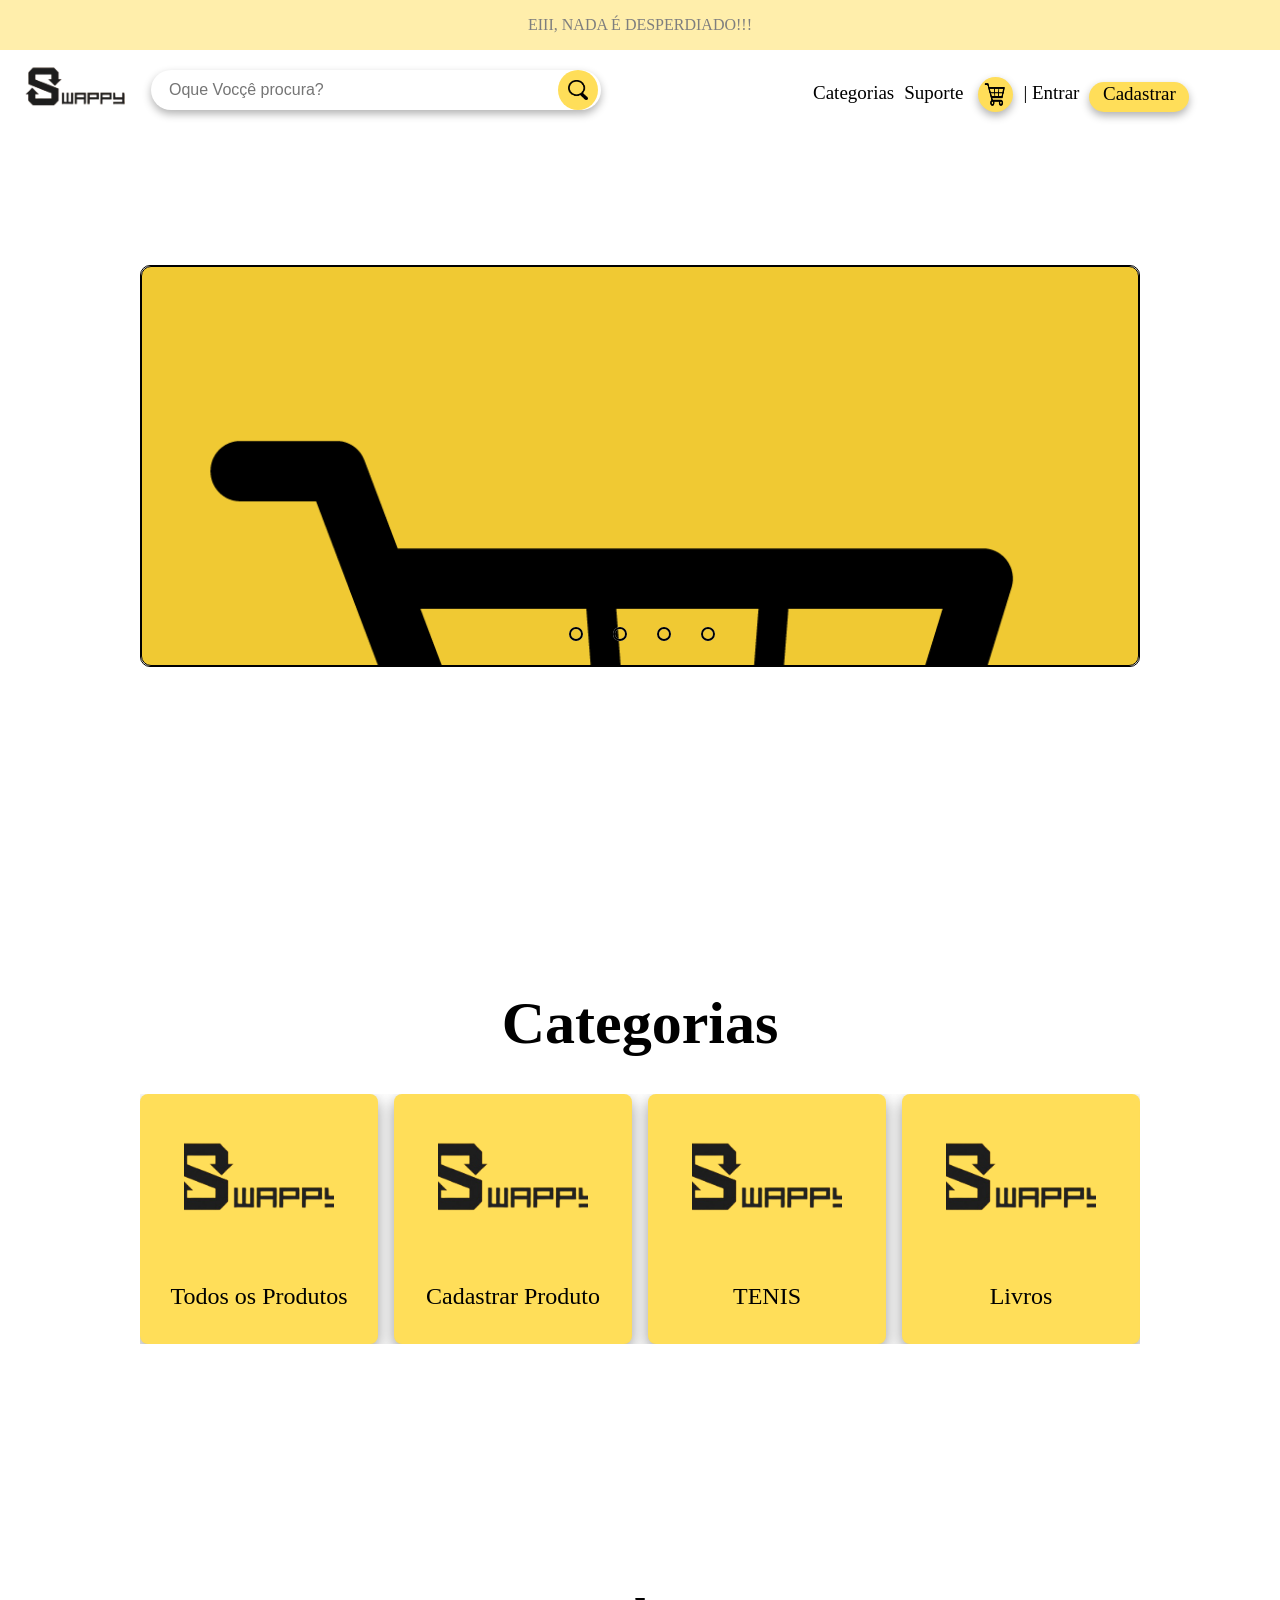
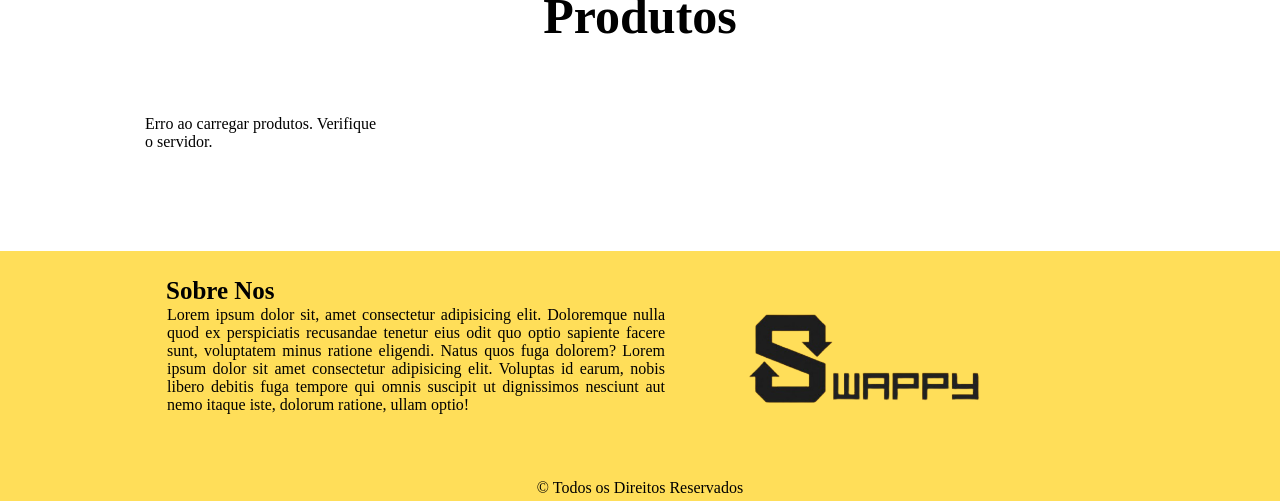
<file: site/paginas/index.html>
<!DOCTYPE html>
<html lang="en">
<head>
    <meta charset="UTF-8">
    <meta name="viewport" content="width=device-width, initial-scale=1.0">
    <link rel="icon" type="image/png" href="../img/logo.png">
    <link rel="stylesheet" href="../css/estilo.css">
    <link rel="stylesheet" href="../css/carrinho.css">
    <link rel="stylesheet" href="../css/carrosel.css">
    <link rel="stylesheet" href="../css/produtos.css">
    <!--Link para acessasr os incones-->
    <link rel="stylesheet" href="https://cdnjs.cloudflare.com/ajax/libs/font-awesome/6.3.0/css/all.min.css">
    <title>Swapper</title>
</head>
<body>
    <section id="faixa">
        <div id="faixas">
              <p>EIII, NADA É DESPERDIADO!!!</p>
        </div>
    </section>
    <header>
        <div id="logo">
            <img src="../img/LogoEscrito.png" alt="logo_pricipal">
        </div>
         <div class="barra">
            <input type="text" id="searchInput" placeholder="Oque Vocçê procura?">
            <button onclick="search()"><img src="../img/lupa.png" alt="lupa de pesquisa"></button>
        </div>
        <div id="menu">
            <nav>
                <a href="#">Categorias</a>
                <a href="#" onclick="enviarMensagem()">Suporte</a>
                <div id="MenuCarrinho">
                        <img src="../img/carrinho.png" alt="carrinho">
                </div>
                <div id="cartBox" class="hidden">
                    <div id="cartItems"></div>
                        <div class="cartFooter">
                            <div>Total: R$ <span id="cartTotal">0.00</span></div>
                                <div class="checkout">
                                    <button id="clearBtn">Limpar</button>
                                    <button id="checkoutBtn">Finalizar</button>
                                </div>
                        </div>
                </div>
                <a href="./login.html" id="loginLink">| Entrar</a>
                <a href="./cadastrar.html" id="cadastroLink" class="diferente">Cadastrar</a>

            </nav>
        </div>
    </header>
    <main>
        <section id="carrosel">
            <div id="slider">
                <div id="slides">
                    <input type="radio" name="radio-btn" id="radio1">
                    <input type="radio" name="radio-btn" id="radio2">
                    <input type="radio" name="radio-btn" id="radio3">
                    <input type="radio" name="radio-btn" id="radio4">

                    <div class="slide first">
                        <img src="../img/carrinho.png" alt="imagem1">
                    </div>
                    <div class="slide ">
                        <img src="../img/logo.png" alt="imagem2">
                    </div>
                    <div class="slide">
                        <img src="../img/lupa.png" alt="imagem3">
                    </div>
                    <div class="slide">
                        <img src="../img/LogoEscrito.png" alt="imagem4">
                    </div>

                    <div class="navigation-auto">
                        <div class="auto-btn1"></div>
                        <div class="auto-btn2"></div>
                        <div class="auto-btn3"></div>
                        <div class="auto-btn4"></div>
                    </div>
                </div>
                <div class="manual-navigation">
                    <label for="radio1" class="manual-btn"></label>
                    <label for="radio2" class="manual-btn"></label>
                    <label for="radio3" class="manual-btn"></label>
                    <label for="radio4" class="manual-btn"></label>
                </div>
            </div>
        </section>
        <section id="categoria">
            <div class="categorias">
                <i id="left" class="fa-solid fa-angle-left"></i>
                <h1>Categorias</h1>
                <br>
                <br>
                <ul class="carousel">
                    <li class="card" data-categoria="Todos">
                        <div class="imagem">
                            <a href=""><img src="../img/LogoEscrito.png" alt="primeira imagem" draggable="false"></a>
                        </div>
                        <h2>Todos os Produtos</h2>
                    </li>
                    <li class="card">
                        <div class="imagem">
                            <a href="../paginas/cadProd.html"><img src="../img/LogoEscrito.png" alt="primeira imagem" draggable="false"></a>
                        </div>
                        <h2>Cadastrar Produto</h2>
                    </li>
                   <li class="card" data-categoria="tenis">
                        <div class="imagem">
                            <a href=""><img src="../img/LogoEscrito.png" alt="primeira imagem" draggable="false"></a>
                        </div>
                        <h2>TENIS</h2>
                    </li>

                    <li class="card" data-categoria="livros">
                        <div class="imagem">
                            <a href=""><img src="../img/LogoEscrito.png" alt="primeira imagem" draggable="false"></a>
                        </div>
                        <h2>Livros</h2>
                    </li>

                    <li class="card" data-categoria="roupas">
                        <div class="imagem">
                            <a href=""><img src="../img/LogoEscrito.png" alt="primeira imagem" draggable="false"></a>
                        </div>
                        <h2>Roupas</h2>
                    </li>

                    <li class="card" data-categoria="eletronicos">
                        <div class="imagem">
                            <a href=""><img src="../img/LogoEscrito.png" alt="primeira imagem" draggable="false"></a>
                        </div>
                        <h2>Eletronicos</h2>
                    </li>

                </ul>
                <i id="right" class="fa-solid fa-angle-right"></i>
            </div>
        </section>
       <section id="produtos">
            <div class="produtos">
                <h1>Produtos</h1>

                <div id="products" class="product"></div>

                <div id="noResults" style="display:none; text-align:center; margin-top:20px;">
                    Nenhum produto encontrado.
                </div>
            </div>
        </section>
    </main>
    <footer>
        <div class="site">
            <h2>Sobre Nos</h2>
            <p class="Sobre">
                Lorem ipsum dolor sit, amet consectetur adipisicing elit. Doloremque nulla quod ex perspiciatis recusandae tenetur eius odit quo optio sapiente facere sunt, voluptatem minus ratione eligendi. Natus quos fuga dolorem?
                Lorem ipsum dolor sit amet consectetur adipisicing elit. Voluptas id earum, nobis libero debitis fuga tempore qui omnis suscipit ut dignissimos nesciunt aut nemo itaque iste, dolorum ratione, ullam optio!
            </p>
            <img src="../img/LogoEscrito.png" alt="logo">
            <p class="Direitos">&copy; Todos os Direitos Reservados</p>
    
        </div>      
    </footer>
    <script src="../js/script.js" defer></script>
    <script src="../js/carinho.js" defer></script>
    <script src="../js/produto.js" defer></script>
    <script src="../js/categoria.js" defer></script>
    <script src="../js/index.js"></script>
    <div id="customAlertContainer"></div>
</body>
</html>
</file>
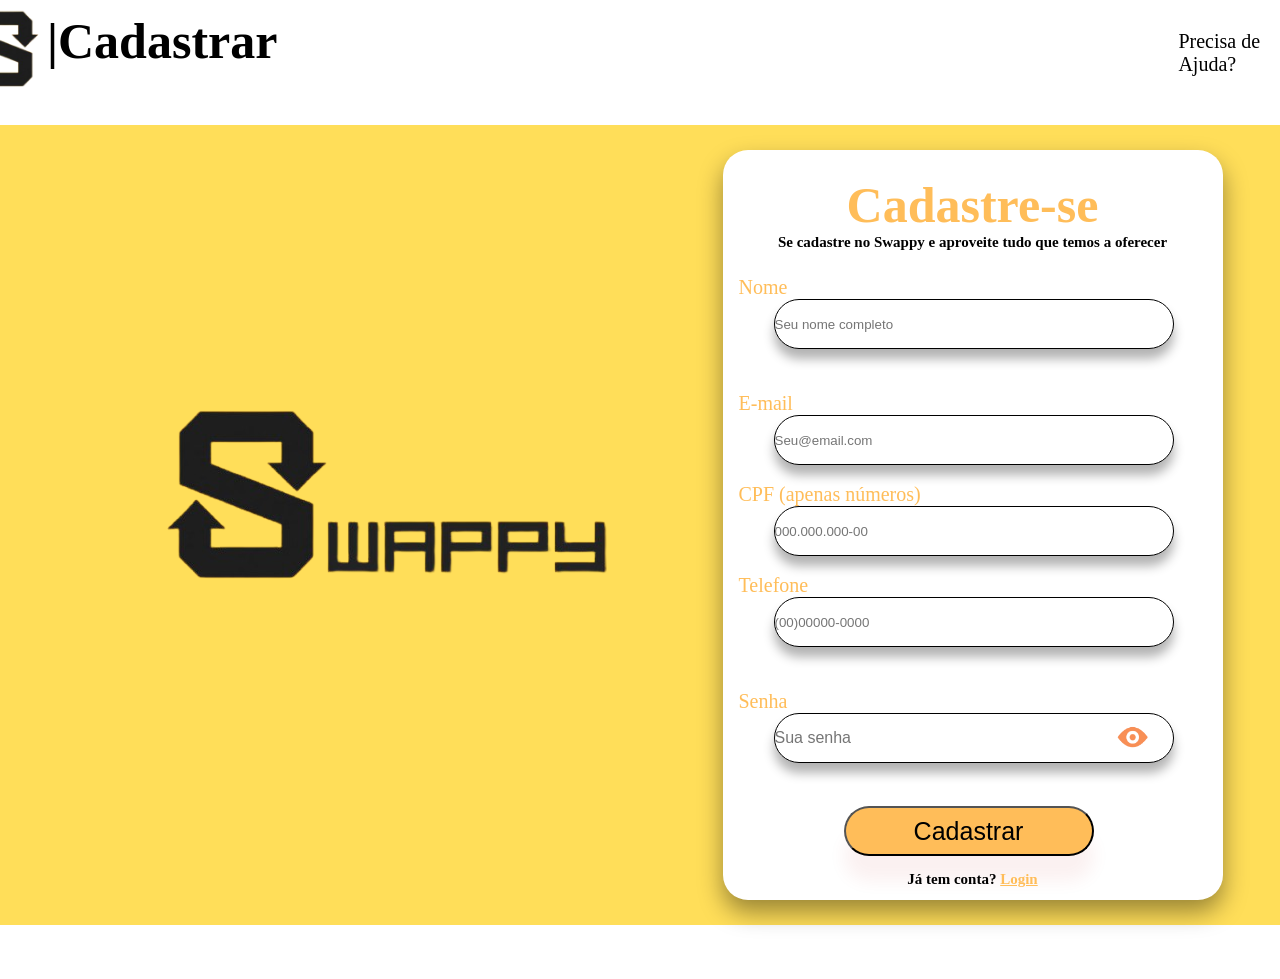
<file: site/paginas/cadastrar.html>
<!DOCTYPE html>
<html lang="en">
<head>
    <meta charset="UTF-8">
    <meta name="viewport" content="width=device-width, initial-scale=1.0">
    <link rel="icon" type="image/png" href="../img/logo.png">
    <link rel="stylesheet" href="../css/cadastrar.css">
    <title>Swapper</title>
</head>
<body style="background: #fff;">
    <main>
        <section id="hearder">
            <a href="./index.html">
                 <img src="../img/logo.png" alt="imagem escrita"> <h1>|Cadastrar</h1>            </a>
           
            <a href="#"  class="ajuda" onclick="enviarMensagem()">Precisa de Ajuda?</a>
        </section>
        <section id="cadastrar">
                <img src="../img/LogoEscrito.png" alt="">
                <form action="">
                        <h1>Cadastre-se </h1>
                        <h2>Se cadastre no Swappy e aproveite tudo que temos a oferecer</h2>
                        <div class="forms">
                            <label for="nome">Nome</label>
                            <br>
                            <input type="text" class="nome" placeholder="Seu nome completo" required autocomplete="name">
                        </div>
                        <br>
                        <div class="forms">
                            <label for="email">E-mail</label>
                            <br>
                            <input type="email" class="email" placeholder="Seu@email.com" required autocomplete="username">
                        </div>
                        <br>
                        <div>
                            <label for="cpf">CPF (apenas números)</label>
                            <br>
                            <input class="cpf" name="cpf" inputmode="numeric" autocomplete="off" maxlength="14" placeholder="000.000.000-00" aria-describedby="help" />
                        </div>
                        <br>
                        <div>
                            <label for="telefone">Telefone</label>
                            <br>
                             <input type="text" class="telefone" placeholder="(00)00000-0000" required autocomplete="tel">
                        </div>
                        <br>
                        <div class="forms senha-container">
                            <label for="senha">Senha</label>
                            <div class="input-wrapper">
                                <input type="password" class="senha" placeholder="Sua senha" required autocomplete="current-password">
                                <span id="toggleSenha" class="icone-senha"><img src="../img/ver.png"></span>
                            </div>
                        </div>                
                        <br>
                        <button id="for" type="submit" > Cadastrar</button>
                        <h3>Já tem conta?  <a href="./login.html" style="color: #ffbd59;">Login</a></h3>
                </form>
                 <div class="cad-completo" id="cadastroCompleto"></div>

            
        </section>
    </main>
    <br><br><br>
    <script src="../js/conecao.js" defer></script>
    <div id="customAlertContainer"></div>
</body>
</html>
</file>
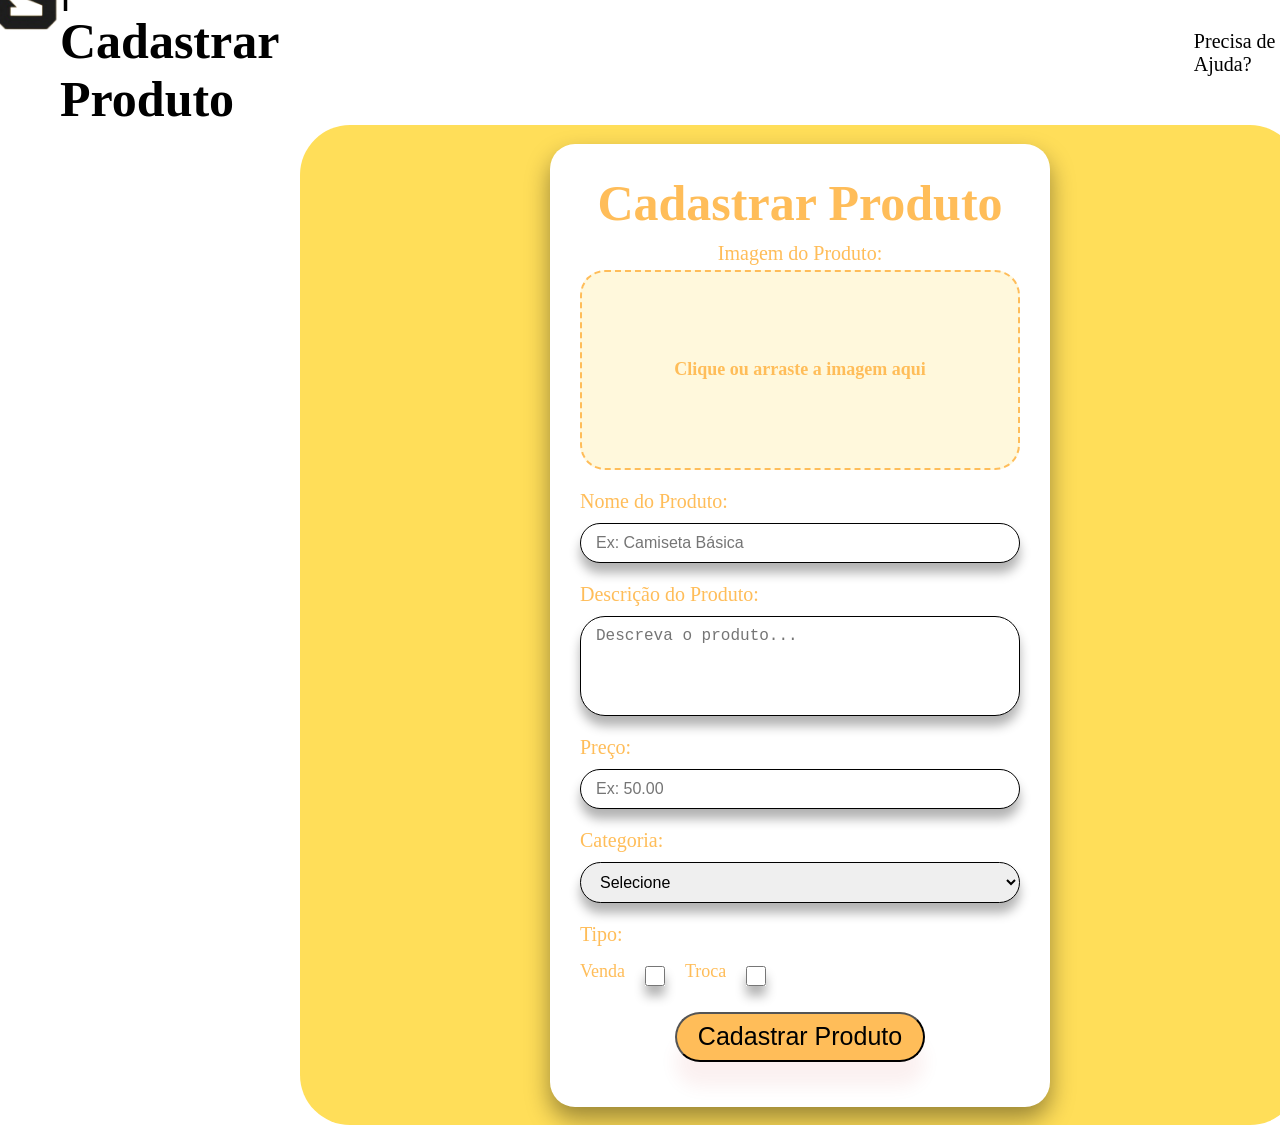
<file: site/paginas/cadProd.html>
<!DOCTYPE html>
<html lang="pt-br">
<head>
    <meta charset="UTF-8">
    <meta name="viewport" content="width=device-width, initial-scale=1.0">
    <link rel="icon" type="image/png" href="../img/logo.png">
    <link rel="stylesheet" href="../css/cadProduto.css">
    <title>Swapper | Cadastro de Produto</title>
</head>
<body style="background: #fff;">
    <main>
        <section id="hearder">
            <a href="./index.html">
                <img src="../img/logo.png" alt="Logo"> 
                <h1>| Cadastrar Produto</h1>
            </a>
            <a href="#" class="ajuda" onclick="enviarMensagem()">Precisa de Ajuda?</a>
        </section>

        <section id="cadastrar">
          <form id="produtoForm" enctype="multipart/form-data">
                    <h1>Cadastrar Produto</h1>

                    <!-- Upload de imagem -->
                    <div class="forms image-upload-wrapper">
                        <label>Imagem do Produto:</label>
                        <div class="image-upload" id="imageUpload">
                            <p>Clique ou arraste a imagem aqui</p>
                            <input type="file" id="imagem" name="imagem" accept="image/*" required>
                            <img id="preview" alt="Pré-visualização">
                        </div>
                    </div>

                    <!-- Nome do Produto -->
                    <div class="forms">
                        <label for="nome">Nome do Produto:</label>
                        <input type="text" class="nome" name="nome" placeholder="Ex: Camiseta Básica" required>
                    </div>

                    <!-- Descrição do Produto -->
                    <div class="forms">
                        <label for="descricao">Descrição do Produto:</label>
                        <textarea class="descricao" name="descricao" placeholder="Descreva o produto..." rows="4" required></textarea>
                    </div>

                    <!-- Preço -->
                    <div class="forms">
                        <label for="preco">Preço:</label>
                        <input type="number" class="preco" name="preco" placeholder="Ex: 50.00" step="0.01" required>
                    </div>

                    <!-- Categoria -->
                    <div class="forms">
                        <label for="categoria">Categoria:</label>
                        <select class="categoria" name="categoria" required>
                            <option value="">Selecione</option>
                            <option value="roupas">Roupas</option>
                            <option value="eletronicos">Eletrônicos</option>
                            <option value="livros">Livros</option>
                            <option value="tenis">Tênis</option>
                        </select>
                    </div>

                    <!-- Tipo (checkbox) -->
                    <div class="forms">
                        <label>Tipo:</label>
                        <div class="checkbox-group">
                            <label for="venda">Venda</label>
                            <input type="checkbox" name="tipo" value="venda" class="venda">

                            <label for="troca">Troca</label>
                            <input type="checkbox" name="tipo" value="troca" class="troca">
                        </div>
                    </div>

                    <button type="submit" id="for">Cadastrar Produto</button>
            </form>

            <div class="cad-completo" id="cadastroCompleto"></div>
        </section>
    </main>

    <div id="customAlertContainer"></div>
    <script src="../js/cadProd.js" defer></script>
    <script src="../js/script.js" defer></script>
</body>
</html>
</file>
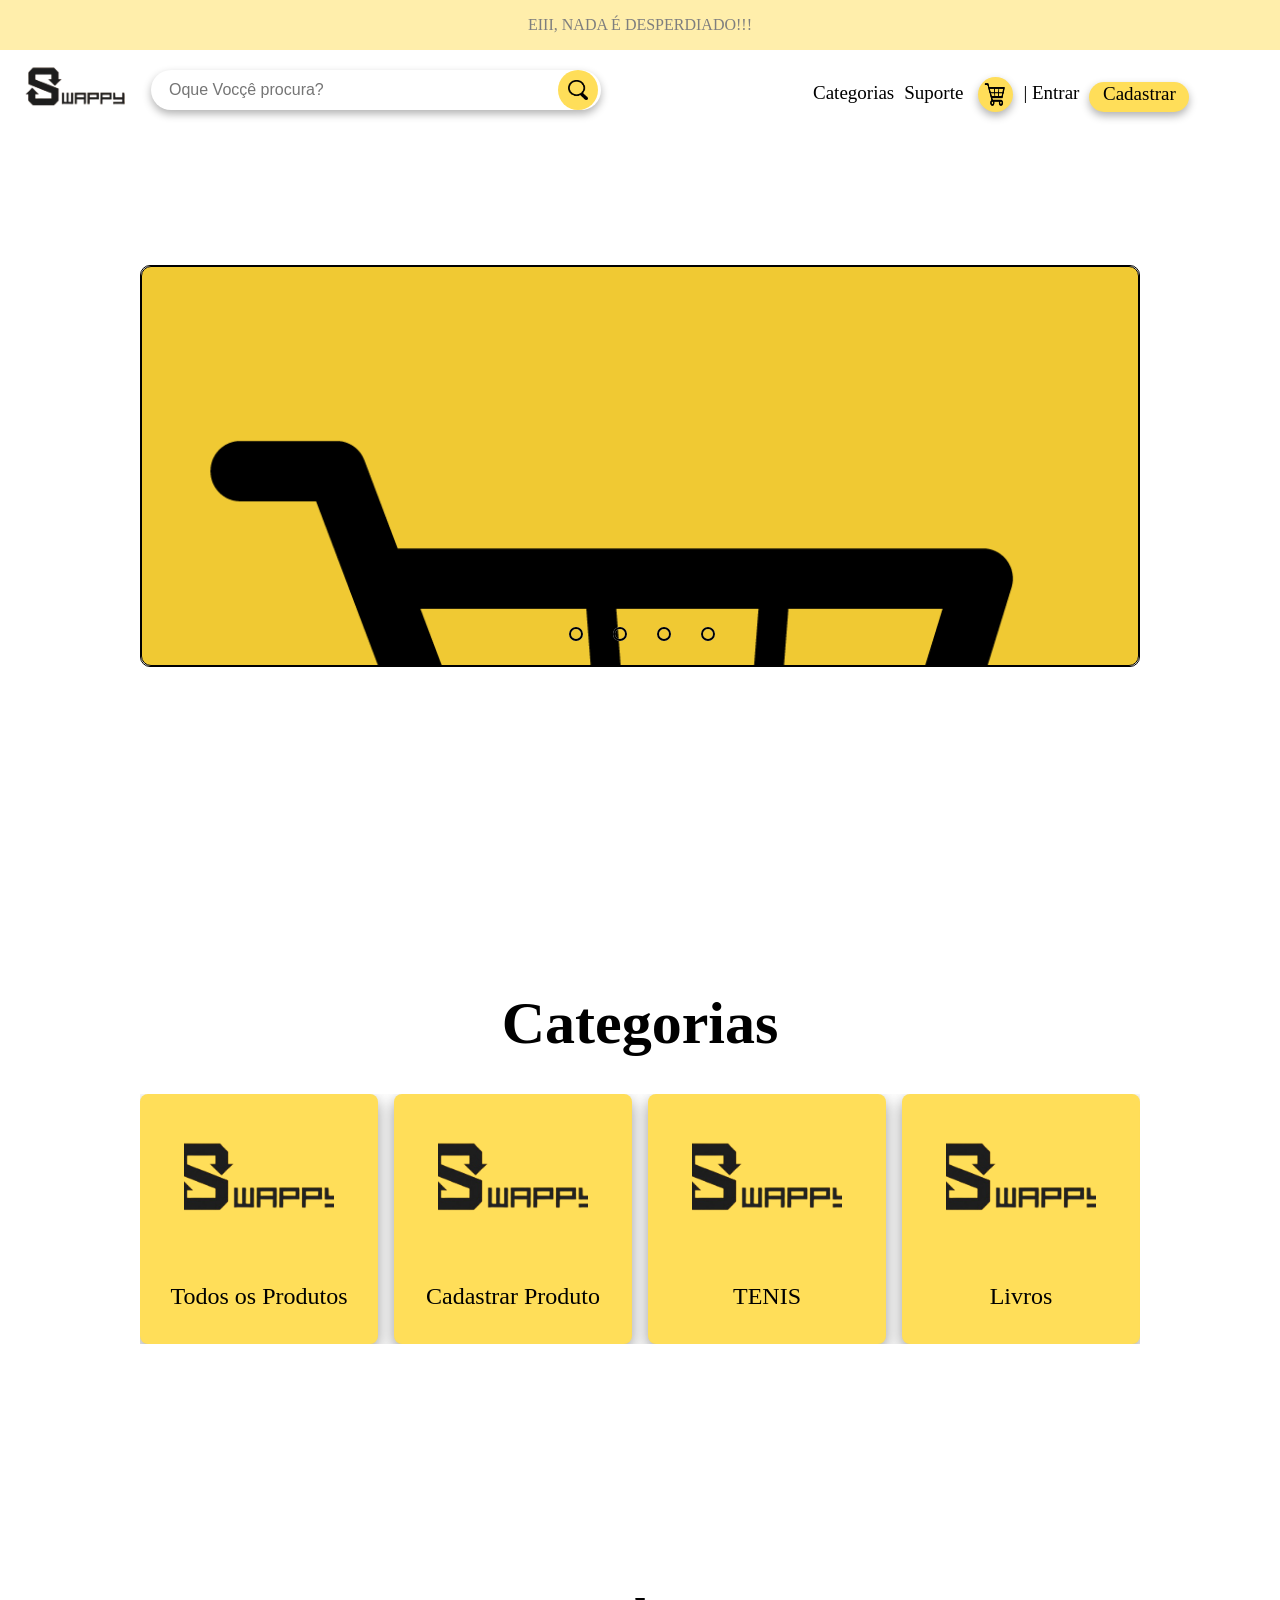
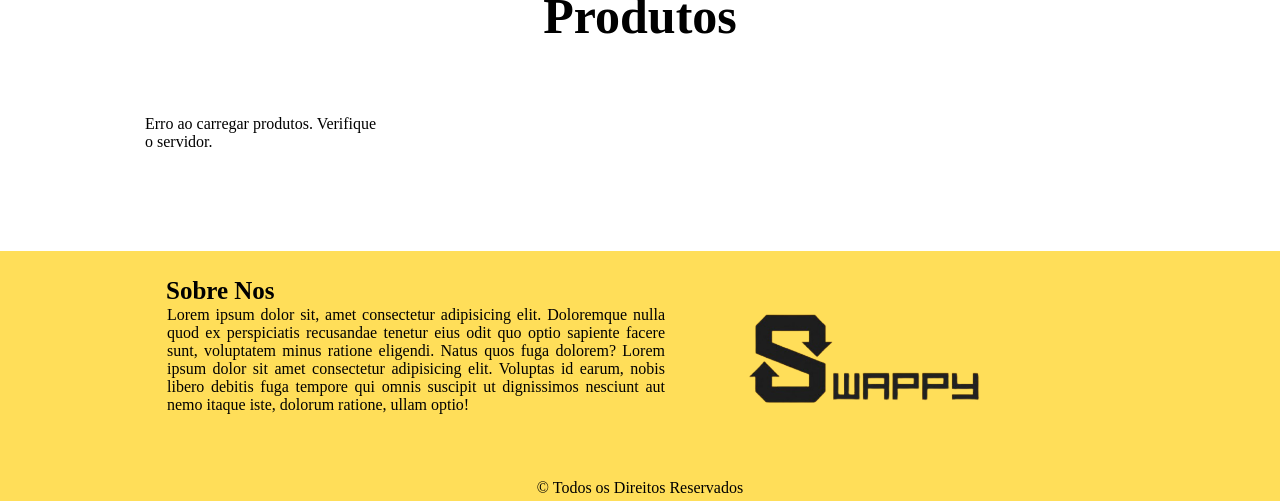
<file: site/paginas/chat.html>
<!DOCTYPE html>
<html lang="pt-BR">
<head>
    <meta charset="UTF-8">
    <meta name="viewport" content="width=device-width, initial-scale=1.0">
    <link rel="stylesheet" href="../css/chat.css">
    <link rel="icon" type="image/png" href="../img/logo.png">
    <title>Swappy | troca</title>
    
</head>
<body>
 <section id="hearder">
            <a href="./detalhe.html">
                 <img src="../img/logo.png" alt="imagem escrita"> <h1>|Voltar</h1>            </a>
           
            <a href="#"  class="ajuda" onclick="enviarMensagem()">Precisa de Ajuda?</a>
 </section>

 <section class="chat">
    <div class="chat-container">

        <!-- Cabeçalho -->
        <div class="chat-header">
            <img id="prop-foto" class="prop-foto" src="" alt="">
            <div>
                <h2 id="prop-nome">Proprietário</h2>
                <p id="produto-nome">Carregando produto...</p>
            </div>
        </div>

        <!-- Área onde as mensagens aparecem -->
        <div class="chat-body" id="chat-body"></div>

        <!-- Área de digitação -->
        <div class="chat-footer">
            <input type="text" id="msgInput" placeholder="Digite uma mensagem...">
            <button id="btnEnviar">Enviar</button>
        </div>

    </div>
 </section>
<script src="../js/chat.js"></script>
<script src="../js/script.js"></script>
</body>
</html>
</file>
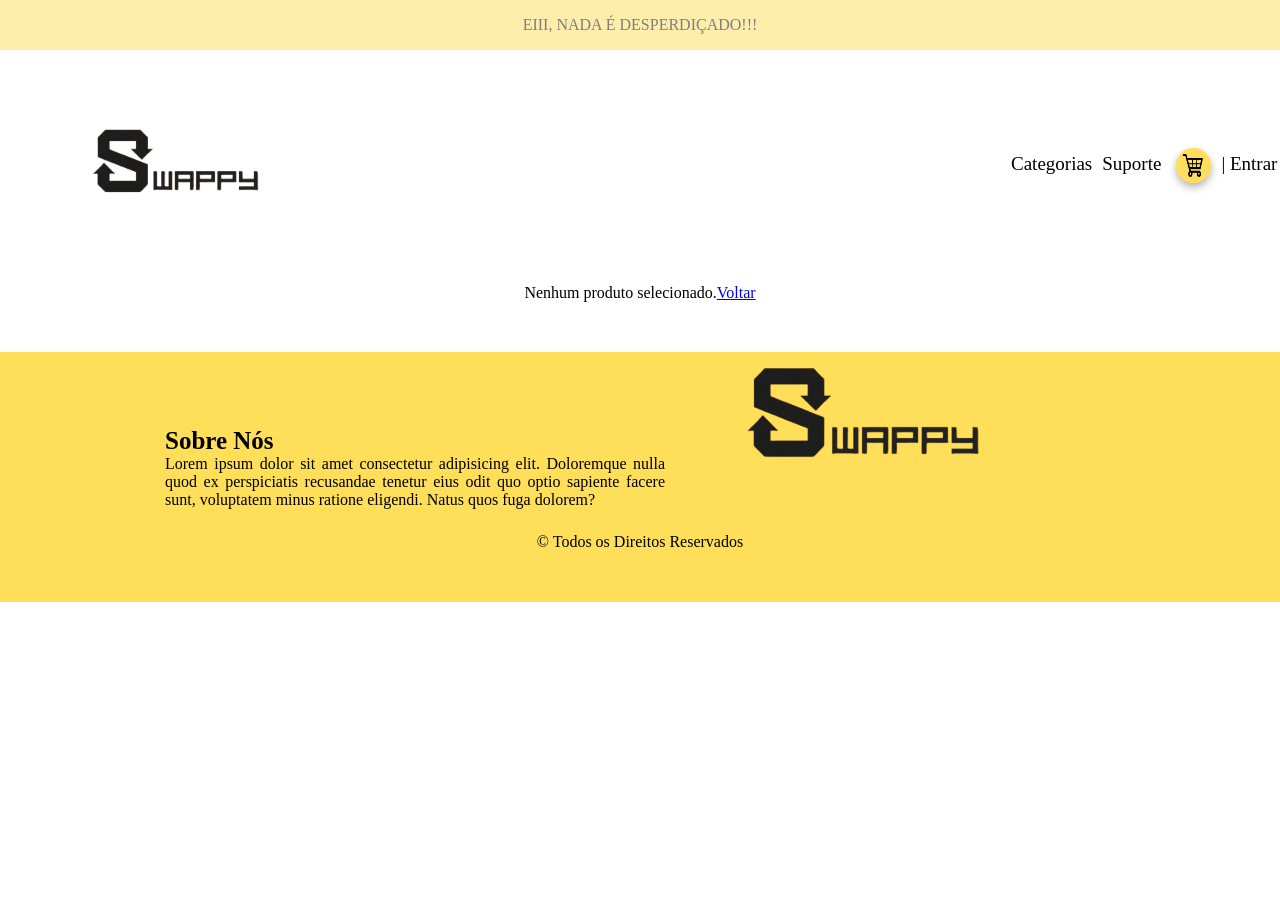
<file: site/paginas/detalhe.html>
<!DOCTYPE html>
<html lang="pt-br">
<head>
  <meta charset="UTF-8">
  <meta name="viewport" content="width=device-width, initial-scale=1.0">
  <title>Detalhes do Produto</title>
  <link rel="stylesheet" href="../css/detalhes.css">
  <link rel="stylesheet" href="../css/carrinho.css">
  <!--Link para acessar os ícones-->
  <link rel="stylesheet" href="https://cdnjs.cloudflare.com/ajax/libs/font-awesome/6.3.0/css/all.min.css">
</head>
<body>

  <section id="faixa">
    <div id="faixas">
      <p>EIII, NADA É DESPERDIÇADO!!!</p>
    </div>
  </section>
  <header>
    <div id="logo">
      <img src="../img/LogoEscrito.png" alt="logo_principal">
    </div>

    <div id="menu">
      <nav>
        <a href="./index.html">Categorias</a>
        <a href="#" onclick="enviarMensagem()">Suporte</a>
        <div id="MenuCarrinho">
                        <img src="../img/carrinho.png" alt="carrinho">
        </div>
        <div id="cartBox" class="hidden">
            <div id="cartItems"></div>
                <div class="cartFooter">
                    <div>Total: R$ <span id="cartTotal">0.00</span></div>
                        <div class="checkout">
                            <button id="clearBtn">Limpar</button>
                            <button id="checkoutBtn">Finalizar</button>
                        </div>
                    </div>
                </div>

        <a href="./login.html">| Entrar</a>
        <a class="diferente" href="./cadastrar.html">Cadastrar</a>
      </nav>
    </div>
  </header>

  <main>
    <div id="productDetails"></div>
  </main>
  <footer>
    <div class="site">
      <h2>Sobre Nós</h2>
      <p class="Sobre">
        Lorem ipsum dolor sit amet consectetur adipisicing elit. Doloremque nulla quod ex perspiciatis recusandae tenetur eius odit quo optio sapiente facere sunt, voluptatem minus ratione eligendi. Natus quos fuga dolorem?
      </p>
      <img src="../img/LogoEscrito.png" alt="logo">
      <p class="Direitos">&copy; Todos os Direitos Reservados</p>
    </div>
  </footer>
  <script src="../js/carinho.js" ></script>
  <script src="../js/detalhe.js" defer></script>
   <div id="customAlertContainer"></div>
</body>
</html>
</file>
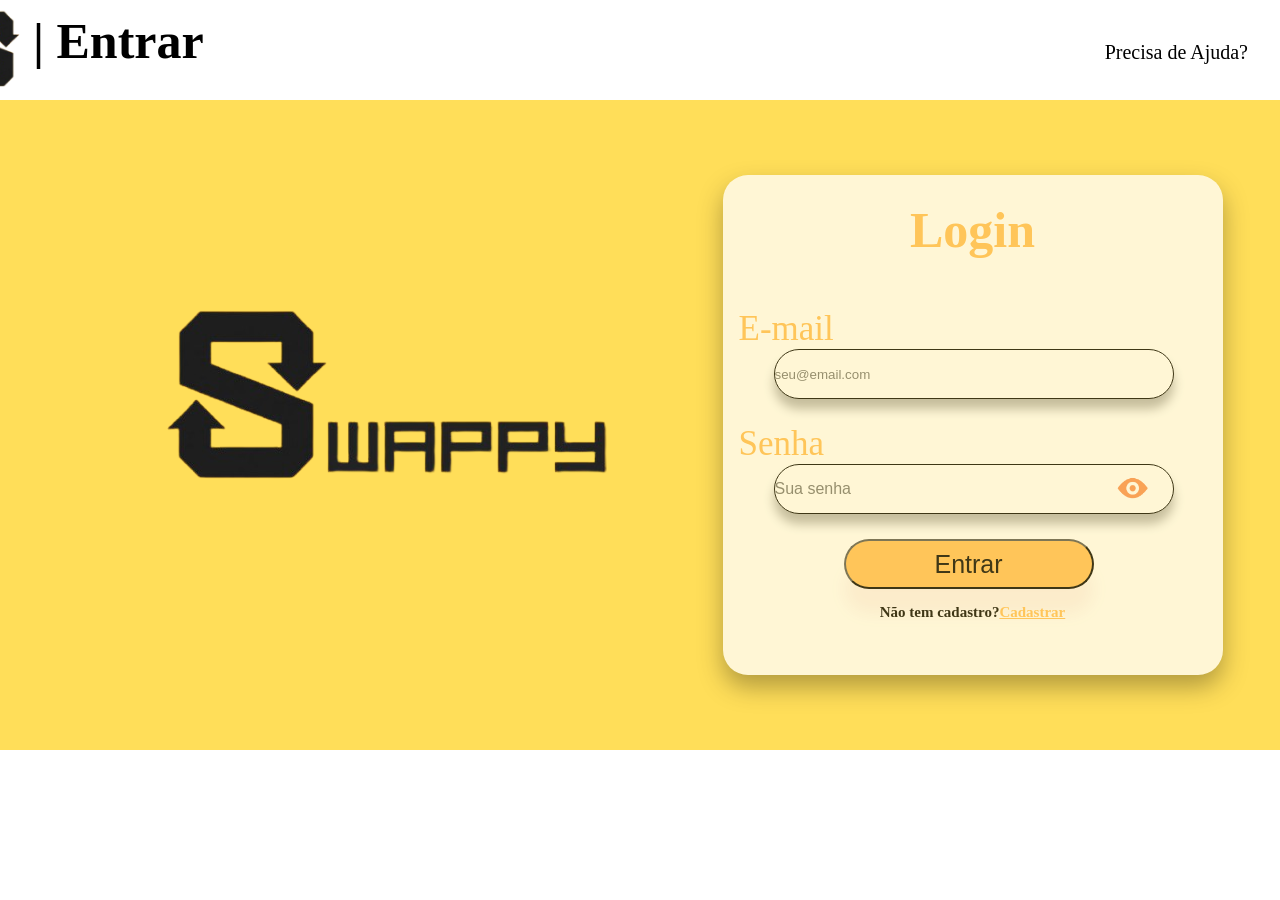
<file: site/paginas/login.html>
<!DOCTYPE html>
<html lang="pt-BR">
<head>
  <meta charset="UTF-8">
  <meta name="viewport" content="width=device-width, initial-scale=1.0">
  <link rel="icon" type="image/png" href="../img/logo.png">
  <link rel="stylesheet" href="../css/login.css">
  <title>Swapper | Login</title>
</head>
<body style="background: #fff;">
  <main>
    <!-- Cabeçalho -->
    <section id="hearder">
      <a href="./index.html" class="logo-link">
        <img src="../img/logo.png" alt="Logo Swapper">
        <h1>| Entrar</h1>
      </a>
      <a href="#" class="ajuda" onclick="enviarMensagem()">Precisa de Ajuda?</a>
    </section>

    <!-- Formulário de Login -->
    <section id="login">
      <img src="../img/LogoEscrito.png" alt="Logo Swapper escrita">

      <form id="form-login">
        <h1>Login</h1>

        <div class="forms">
          <label for="email">E-mail</label>
          <input type="email" class="email" placeholder="seu@email.com" required autocomplete="username">
        </div>

        <div class="forms senha-container">
            <label for="senha">Senha</label>
            <div class="input-wrapper">
              <input type="password" class="senha" placeholder="Sua senha" required autocomplete="current-password">
                <span id="toggleSenha" class="icone-senha"><img src="../img/ver.png"></span>
            </div>
        </div>  

        <button id="for" type="submit" >Entrar</button>
        <h3>Não tem cadastro?<a href="./cadastrar.html" style="color: #ffbd59;">Cadastrar</a></h3>
      </form>
    </section>
  </main>

  <br><br><br>
  <script src="../js/login.js"></script>
  <div id="customAlertContainer"></div>

</body>
</html>
</file>
<file: site/css/estilo.css>
*{
    margin: 0;
    padding: 0;
    box-sizing: border-box;
}

body{
    background: #fff;
    overflow-x: hidden;
}

/* Faixa no início */
#faixa{
    border: 1px solid transparent;
    width: 100%;
    background-color: #ffde59;
    opacity: 0.5;
    height: 50px;

}

#faixas{
    width: 1000px;
    height: 50px;
    margin: auto;
}

#faixas p{
    color:black;
    text-align: center;
    margin-top: 15px;
}

/* Header / menu */
header {
    width: 100%;
    max-width: 1500px;
    margin: auto;
    height: auto;
    border: 1px solid transparent;
}

/* Logo do site */
#logo img{
    width: 150px;
}

/* Barra de pesquisa */
.barra {
    width: 450px;
    height: 40px;
    display: flex;
    align-items: center;
    background-color: #fff;
    border-radius: 50px;
    padding: 3px;
    box-shadow: 0px 4px 8px rgba(0, 0, 0, 0.3);
    margin-left: 150px;
    margin-top: -70px;
}

#searchInput {
    flex: 1; 
    height: 35px;
    border: none;
    outline: none;
    border-radius: 50px;
    padding-left: 15px;
    font-size: 16px;
}

.barra button {
    width: 40px;
    height: 40px;
    background-color: #ffde59;
    border: none;
    border-radius: 50%;
    display: flex;
    align-items: center;
    justify-content: center;
    cursor: pointer;
    transition: transform 0.2s ease;
}

.barra button:hover {
    transform: scale(1.05);
}

.barra img {
    width: 20px;
    height: 20px;
}

/* Menu */
#menu{
    display: flex;
    width: 500px;
    height: auto;
    border: 1px solid transparent;
    margin-left: 800px;
    margin-top: -35px;
}

#menu nav{
    display: flex;
    width: 500px;
    border: 1px solid transparent;
}

#menu nav a{
    font-size: 19px;
    margin-left: 10px;
    text-decoration: none;
    color: black;
    margin-top:5px ;
}

#menu nav a:hover {
    color: #ffde59;
}

/* Botão diferente */
.diferente{
    width: 100px;
    height: auto;
    display: flex;
    border: 1px solid transparent;
    border-radius: 50px;
    background-color: #ffde59;
    justify-content: center;
    box-shadow: 0px 4px 8px rgba(0, 0, 0, 0.3);
}

.diferente:hover{
   background-color: black;
   color: #ffde59;
}

/* Footer */
footer{
    background: #ffde59;
    height: 250px;
    display: flex;
    width: 100%;
    justify-content: center;
    align-items: center;
}

.site{
    width: 1000px;
    height: 250px;
    border: 1px solid transparent;
}

.site img{
    margin-left: 550px;
    margin-top: -180px;
    width: 350px;
    height: 200px;
    border: 1px solid transparent;
}

.site h2{
    margin-top: 25px;
    margin-left: 25px;
    font-size: 25px;
}

.Sobre{
    width: 500px;
    height: 150px;
    margin-left: 25px;
    border: 1px solid transparent;
    text-align: justify;
}

.Direitos{
    text-align: center;
}
#customAlertContainer {
    position: fixed;
    top: 20px;
    right: 20px;
    z-index: 9999;
}

.custom-alert {
    background-color: #ffde59; /* amarelo */
    color: #000;
    padding: 12px 20px;
    margin-bottom: 10px;
    border-radius: 6px;
    box-shadow: 0 4px 8px rgba(0,0,0,0.2);
    opacity: 0;
    transform: translateY(-20px);
    transition: opacity 0.3s ease, transform 0.3s ease;
}

.custom-alert.show {
    opacity: 1;
    transform: translateY(0);
}
</file>
<file: site/css/carrinho.css>
#MenuCarrinho {
    width: 35px;
    height: 35px;
    border-radius: 50%;
    box-shadow: 0px 4px 8px rgba(0, 0, 0, 0.3);
    margin-left: 15px;
    background-color: #ffde59;
    cursor: pointer;
    display: flex;
    justify-content: center;
    position: relative;
}

#MenuCarrinho img {
    width: 25px;
    transition: transform 0.2s ease;
}

#MenuCarrinho:hover img {
    transform: scale(1.1);
}

/* Aba do carrinho */
#cartBox {
    position: absolute;
    top: 45px;
    right: 0;
    width: 250px;
    background-color: #fff;
    border-radius: 10px;
    box-shadow: 0 4px 12px rgba(0,0,0,0.2);
    padding: 15px;
    z-index: 10;
    transition: opacity 0.3s ease, transform 0.3s ease;
}

/* Estado escondido */
.hidden {
    opacity: 0;
    pointer-events: none;
    transform: translateY(-10px);
}

/* Estado visível */
.visible {
    opacity: 1;
    pointer-events: auto;
    transform: translateY(0);
}

/* Itens do carrinho */
#cartItems {
    max-height: 150px;
    overflow-y: auto;
    margin-bottom: 10px;
}

/* Rodapé do carrinho */
.cartFooter {
    border-top: 1px solid #ccc;
    padding-top: 10px;
    text-align: right;
}

/* Botões dentro do carrinho */
.checkout button {
    background-color: #ffde59;
    border: none;
    border-radius: 5px;
    padding: 5px 10px;
    margin-top: 5px;
    cursor: pointer;
    transition: background 0.2s ease;
}

.checkout button:hover {
    background-color: #f0c933;
}
</file>
<file: site/css/carrosel.css>
/*carrosel pricipal*/
#carrosel{
    width: 1000px;
    height: auto;
    border: 1px solid black;
    display: flex;
    border-radius: 10px;
    justify-content: center;
    align-items: center;
    margin: 150px auto 0 auto;
    margin-top: 150px;
    
}
#slider{
    margin: 0 auto;
    width: 1000px;
    height: 400px;
    overflow: hidden;
    border: 1px solid black;
    border-radius:10px;
    background-color: #f0c933;
}
#slides{
    display: flex;
    width: 400%;
    height: 400px;
}
#slides input{
    display: none;
}

.slide{
    width: 25%;
    position: relative;
}
.slide img{
    width: 1000px;
}
.manual-navigation{
    position: absolute;
    width: 800px;
    margin-top: -40px;
    display: flex;
    margin-left: 100px;
    justify-content: center;
}
.manual-btn{
    border: 2px solid black;
    padding: 5px;
    border-radius: 10px;
    cursor: pointer;
    transition: 1s;
}

.manual-btn:not(:last-child){
    margin-right: 30px;
}
.manual-btn:hover{
    background-color: #fff;

}

.navigation-auto div{
    border: 2px solid #fff;
    padding: 5px;
    border-radius: 10px;
    cursor: pointer;
    transition: 1s;
}
.navigation-auto{
    position: absolute;
    width: 800px;
    margin-top: 360px;
    display: flex;
     margin-left: 100px;
    justify-content: center;

}
.navigation-auto div:not(:last-child){
    margin-right: 30px;
}

#radio1:checked ~ .first{
    margin-left: 0;
}
#radio2:checked ~ .first{
    margin-left: -25%;
}
#radio3:checked ~ .first{
    margin-left: -50%;
}
#radio4:checked ~ .first{
    margin-left: -75%;
}
/*carrosel categoria*/
#categoria {
    width: 100%;
    max-width: 1100px;
    margin: 50px auto;
    border: 1px solid transparent;
    display: flex;
    align-items: center;
    justify-content: center;
    position: relative;
    min-height: 100vh;

}
#categoria h1{
    font-size: 60px;
    text-align: center;
}

.categorias {
    position: relative;
    max-width: 1000px;
    width: 100%;
}

.categorias i {
    height: 50px;
    width: 50px;
    background: #f0c933;
    text-align: center;
    line-height: 50px;
    border-radius: 50%;
    cursor: pointer;
    position: absolute;
    top: 50%;
    transform: translateY(-50%);
    font-size: 22px;
    box-shadow: 0 4px 10px rgba(0,0,0,0.2);
    transition: all 0.3s ease;
    display: none;
}

.categorias i:hover {
    background-color: #ffde59;
    transform: translateY(-50%) scale(1.1);
}

.categorias i:first-child {
    left: -60px;
}
.categorias i:last-child {
    right: -60px;
}

.categorias .carousel {
    display: grid;
    grid-auto-flow: column;
    grid-auto-columns: calc((100% / 4) - 12px);
    gap: 16px;
    overflow: hidden;

}

.carousel .card {
    height: 250px;
    list-style: none;
    background-color: #ffde59;
    border-radius: 8px;
    display: flex;
    padding-bottom: 15px;
    align-items: center;
    justify-content: center;
    flex-direction: column;
    border: 1px solid transparent;
    transition: 0.3s;
}

.card:hover {
    background-color: #ffde59;
    opacity: 50%;
    box-shadow: 0 4px 12px rgba(0,0,0,0.2);
}

.card h2 {
    font-weight: 500;
    font-size: 1.5rem;
    margin-top: 15px;
    color: #000;
}

.imagem img {
    width: 150px;
    height: 150px;
    object-fit: cover;
}
.card{
       box-shadow: 0 6px 15px rgba(0, 0, 0, 0.4);
      
}

/* Carrossel Produtos */
.produtos {
    position: relative;
    max-width: 1100px;
    margin: 50px auto;
    display: flex;
    flex-direction: column;
    align-items: center;
    margin-top: -80px;
}

.produtos h1 {
    font-size: 50px;
    text-align: center;
    margin-bottom: 20px;
}

.carousel-prod {
    display: grid;
    grid-auto-flow: column;
    grid-auto-columns: 220px;
    gap: 16px;
    overflow-x: hidden;
    scroll-behavior: smooth;
}

.carousel-prod.dragging {
    cursor: grabbing;
    scroll-behavior: auto;
}

.carousel-prod::-webkit-scrollbar {
    display: none;
}

.prod-card {
    list-style: none;
    height: 350px;
    background-color: #ffde59;
    border-radius: 10px;
    display: flex;
    flex-direction: column;
    align-items: center;
    justify-content: center;
    padding-bottom: 15px;
    box-shadow: 0 4px 12px rgba(0,0,0,0.2);
    transition: 0.3s;
}
.prod-card:hover {
    transform: scale(1.05);
}

.prod-card img {
    width: 150px;
    height: 150px;
    object-fit: cover;
}

.produtos i {
    position: absolute;
    top: 50%;
    transform: translateY(-50%);
    font-size: 25px;
    background: #f0c933;
    width: 50px;
    height: 50px;
    border-radius: 50%;
    line-height: 50px;
    text-align: center;
    cursor: pointer;
    box-shadow: 0 4px 10px rgba(0,0,0,0.2);
    transition: all 0.3s ease;
    display: none;
}
.prod-card button{
   width: 150px;
   height: 50px;
   border-radius: 50px;
   margin-left: 5px;
   margin-top: 15px;
   background: black;
   color: #ffde59;
   font-size: 25px;
   box-shadow: 0 25px 18px rgba(185, 4, 4, 0.06);
}
#leftProd {
    left: -60px;
}

#rightProd {
    right: -60px;
}

.produtos i:hover {
    background-color: #ffde59;
    transform: translateY(-50%) scale(1.1);
}




/* Responsividade tableti */
@media screen and (max-width: 900px) {
    /*carrosel categoria*/
    .card{
        margin-left: 7px;
    }
    .categorias .carousel {
        grid-auto-columns: calc((100% / 2) - 12px);
    }
    .categorias i:first-child {
        left: -40px;
    }
    .categorias i:last-child {
        right: -40px;
    }
    /*carrosel produtos*/
    .carousel-prod {
        grid-auto-columns: 438px;
    }
    #leftProd { left: -40px; }
    #rightProd { right: -40px; }
}
/* Responsividade celular */
@media screen and (max-width: 600px) {
    /*carrosel categoria*/
    .card{
        width: 300px;
        margin-left: 125px;
    }
    .categorias .carousel {
       grid-auto-columns: 100%;
       gap:1px;
    }

    .categorias i:first-child,
    .categorias i:last-child {
        display: none; /* esconde as setas no celular */
    }

    /*carrosel produtos*/
      .carousel-prod {
        grid-auto-columns: 100%;
        gap: 5px;
    }
    #leftProd, #rightProd { display: none; }
}
</file>
<file: site/css/produtos.css>
/* Produtos */
.product {
    margin: 50px auto;
    width: 90%;
    max-width: 1100px;
    display: grid;
    grid-template-columns: repeat(auto-fill, minmax(220px, 1fr));
    gap: 20px;
    justify-content: center;
}

.prod-card {
    border: 1px solid transparent;
    border-radius: 10px;
    background: #ffde59;
    box-shadow: 0 6px 15px rgba(0, 0, 0, 0.4);

    text-align: center;
    padding: 15px;
    transition: transform 0.3s ease;
}

.prod-card:hover {
    transform: scale(1.05) translateY(-5px);
}

.prod-card img {
    width: 100%;
    max-width: 150px;
    height: 150px;
    object-fit: cover;
    margin-bottom: 10px;
}

.prod-card h3 {
    font-size: 22px;
    margin: 10px 0 5px;
}

.prod-card .categoria {
    font-weight: bold;
    font-size: 15px;
    color: #333;
}

.prod-card .descricao {
    font-size: 14px;
    color: #444;
    margin: 8px 0;
}

.prod-card .preco {
    font-size: 18px;
    font-weight: bold;
    color: #000;
    background: #fff;
    padding: 5px 10px;
    border-radius: 8px;
    display: inline-block;
    margin-top: 8px;
}

.prod-card button {
    width: 150px;
    height: 40px;
    border-radius: 50px;
    border: none;
    background: black;
    color: #ffde59;
    font-size: 18px;
    margin-top: 12px;
    cursor: pointer;
    transition: background 0.3s;
}

.prod-card button:hover {
    background: #222;
}

.search-results {
    display: grid;
    grid-template-columns: repeat(auto-fill, minmax(220px, 1fr));
    gap: 20px;
    margin: 30px auto;
    width: 90%;
    max-width: 1100px;
    padding: 10px;
    border-top: 3px solid #000;
    border-bottom: 3px solid #000;
}

.search-results .prod-card {
    background: #fff7c2;
}

#products {
    display: grid;
    grid-template-columns: repeat(auto-fill, minmax(220px, 1fr));
    gap: 16px;
    transition: all 0.3s ease;
}
</file>
<file: site/css/cadastrar.css>
*{
    margin: 0px;
    padding: 0px;
    box-sizing: border-box;
}

/*pagina Login*/
#hearder{
    height: 100px;
    border: 1px solid transparent;
    display: flex;
    align-items: center;
    justify-content: center;
}
#hearder img{
    width: 300px;
    margin-top: -65px;
    margin-left: -150px;
}
#hearder h1{
    margin-left: 45px;
    font-size: 50px;
    border: 1px solid transparent;
    margin-top: -125px;

    
}
#hearder a{
    text-decoration: none;
    color: black;
}
.ajuda{
    font-size: 20px;
    margin-top:5px;
    margin-left: 900px;
}
#hearder a:hover{
    text-decoration:underline;
}


#cadastrar{
    background-color: #ffde59;
    border: 1px solid transparent;
    height: 800px;
    display: flex;
    align-items: center;
    justify-content: center;
    margin-top: 25px;
 
}
form{
    background: #fff;
    width: 500px;
    border: 1px solid transparent;
    height: 750px;
    border-radius: 25px;
    box-shadow: 0 12px 25px rgba(0, 0, 0, 0.4);
    margin-top: px;

}
form h1{
    color: #ffbd59;
    text-align: center;
    margin-top: 25px;
    font-size: 50px;
}
form h2{
    color: black;
    font-size: 15px;
    text-align: center;
}
.forms{
    margin-top:25px;
}
label{
    color: #ffbd59;
    font-size: 20px;
    margin-left: 15px;
}
input{
    border: 1px solid black;
    box-shadow: 0px 10px 11px rgba(0, 0, 0, 0.3);
    border-radius: 25px;
    height: 50px;
    margin-left: 50px;
    width: 400px;
}
#email{
    margin-left: 50px;
}
#for{
    width: 250px;
   height: 50px;
   border-radius: 50px;
   margin-left:120px;
   margin-top: 25px;
   background: #ffbd59;
   color: black;
   font-size: 25px;
   box-shadow: 0 25px 18px rgba(185, 4, 4, 0.06);
}
h3{
    font-size: 15px;
    margin-top: 15px;
    text-align: center;
}
.senha-container {
    position: relative;
    margin-top: 25px; /* espaço entre campos */
}

/* Wrapper para alinhar input + ícone */
.input-wrapper {
    position: relative;
}

/* Input de senha ajustado para o ícone */
.input-wrapper input {
    padding-right: 50px; /* espaço para o ícone à direita */
    height: 50px;
    border-radius: 25px;
    border: 1px solid black;
    box-shadow: 0px 10px 11px rgba(0, 0, 0, 0.3);
    margin-left: 50px;
    font-size: 16px;
}

/* Ícone de mostrar/ocultar dentro do input */
.icone-senha {
    position: absolute;
    top: 50%; /* centraliza verticalmente */
    right: 65px; /* distância do lado direito do input */
    transform: translateY(-50%);
    cursor: pointer;
    font-size: 20px; /* tamanho do ícone */
    opacity: 0.7;
    transition: opacity 0.3s;
    user-select: none; /* evita seleção do ícone */
}

.icone-senha img{
    width: 50px;
}
.icone-senha:hover {
    opacity: 1;
}
#customAlertContainer {
    position: fixed;
    top: 20px;
    right: 20px;
    z-index: 9999;
}

.custom-alert {
    background-color: #ffde59; /* amarelo */
    color: #000;
    padding: 12px 20px;
    margin-bottom: 10px;
    border-radius: 6px;
    box-shadow: 0 4px 8px rgba(0,0,0,0.2);
    opacity: 0;
    transform: translateY(-20px);
    transition: opacity 0.3s ease, transform 0.3s ease;
}

.custom-alert.show {
    opacity: 1;
    transform: translateY(0);
}
</file>
<file: site/css/cadProduto.css>
/* Reset e box-sizing */
*{
    margin: 0;
    padding: 0;
    box-sizing: border-box;
}

/* Cabeçalho */
#hearder{
    height: 100px;
    display: flex;
    align-items: center;
    justify-content: center;
}
#hearder img{
    width: 300px;
    margin-top: -65px;
    margin-left: -125px;
}
#hearder h1{
    margin-left: 60px;
    font-size: 50px;
    margin-top: -125px;
}
#hearder a{
    text-decoration: none;
    color: black;
}
.ajuda{
    font-size: 20px;
    margin-top:5px;
    margin-left: 900px;
    text-decoration: none;
}

/* Formulário */
#cadastrar{
    width: 1000px;
    margin-left: 300px;
    background-color: #ffde59;
    border-radius: 50px;
    display: flex;
    align-items: center;
    justify-content: center;
    margin-top: 25px;
    min-height: 1000px;
}
form{
    background: #fff;
    width: 500px;
    border-radius: 25px;
    box-shadow: 0 12px 25px rgba(0, 0, 0, 0.4);
    padding: 20px 30px;
}
form h1{
    color: #ffbd59;
    text-align: center;
    margin-top: 10px;
    font-size: 50px;
}
.forms{
    margin-top: 20px;
    display: flex;
    flex-direction: column;
}
label{
    color: #ffbd59;
    font-size: 20px;
    margin-bottom: 5px;
}
input, select, textarea{
    border: 1px solid black;
    border-radius: 25px;
    padding: 10px 15px;
    margin-top: 5px;
    box-shadow: 0px 10px 11px rgba(0, 0, 0, 0.3);
    font-size: 16px;
    width: 100%;
    outline: none;
}

/* Estilo do textarea */
textarea{
    resize: none;
    min-height: 100px;
}

/* Checkbox */
.checkbox-group{
    display: flex;
    gap: 20px;
    margin-top: 10px;
}
.checkbox-group input{
    width: 20px;
    height: 20px;
}
.checkbox-group label{
    font-size: 18px;
    display: flex;
    align-items: center;
}

/* Botão */
#for{
    width: 250px;
    height: 50px;
    border-radius: 50px;
    margin: 25px auto;
    display: block;
    background: #ffbd59;
    color: black;
    font-size: 25px;
    box-shadow: 0 25px 18px rgba(185, 4, 4, 0.06);
    cursor: pointer;
    transition: background 0.3s, transform 0.2s;
}
#for:hover{
    background: #ffaa00;
    transform: translateY(-2px);
}

/* Upload de Imagem Estilizado */
.image-upload-wrapper {
    display: flex;
    flex-direction: column;
    align-items: center;
    justify-content: center;
    margin-top: 10px;
}

.image-upload {
    width: 100%;
    height: 200px;
    border: 2px dashed #ffbd59;
    border-radius: 25px;
    display: flex;
    flex-direction: column;
    align-items: center;
    justify-content: center;
    cursor: pointer;
    background: #fff8dc;
    transition: background 0.3s, border-color 0.3s, transform 0.2s;
    text-align: center;
    position: relative;
}
.image-upload:hover {
    background: #fff2b2;
    border-color: #ffa500;
    transform: scale(1.02);
}

.image-upload input[type="file"] {
    display: none;
}

.image-upload p {
    font-size: 18px;
    color: #ffbd59;
    font-weight: bold;
    margin: 0;
}

.image-upload img {
    max-width: 150px;
    max-height: 150px;
    margin-top: 15px;
    border-radius: 15px;
    display: none;
    box-shadow: 0 4px 10px rgba(0,0,0,0.2);
    transition: transform 0.3s;
}

.image-upload img.show {
    display: block;
    transform: scale(1);
}

#customAlertContainer {
    position: fixed;
    top: 20px;
    right: 20px;
    z-index: 9999;
}

.custom-alert {
    background-color: #ffde59; /* amarelo */
    color: #000;
    padding: 12px 20px;
    margin-bottom: 10px;
    border-radius: 6px;
    box-shadow: 0 4px 8px rgba(0,0,0,0.2);
    opacity: 0;
    transform: translateY(-20px);
    transition: opacity 0.3s ease, transform 0.3s ease;
}

.custom-alert.show {
    opacity: 1;
    transform: translateY(0);
}
</file>
<file: site/css/chat.css>
* {
    margin: 0;
    padding: 0;
    box-sizing: border-box;
    font-family: "Segoe UI", sans-serif;
}


/* Cabeçalho */
#hearder{
    height: 100px;
    display: flex;
    align-items: center;
    justify-content: center;
}
#hearder img{
    width: 300px;
    margin-top: -65px;
    margin-left: -125px;
}
#hearder h1{
    margin-left: 60px;
    font-size: 50px;
    margin-top: -125px;
}
#hearder a{
    text-decoration: none;
    color: black;
}
.ajuda{
    font-size: 20px;
    margin-top:5px;
    margin-left: 900px;
    text-decoration: none;
}
.chat{
    width: 1000px;
    height: 800px;
    border: 1px solid black;
    margin-left: 500px;
    background: #ffde59;
    border-radius: 25px;
}
.chat-container {
    width: 500px;
    height: 650px;
    background: #ffde59;
    display: flex;
    border: 1px solid black;
    flex-direction: column;
    border-radius: 15px;
    overflow: hidden;
    border: 1px solid #333;
    margin-left: 240px;
    margin-top: 55px;
}

/* Cabeçalho */
.chat-header {
    background: #0d0d0d;
    color: #ffde59;
    padding: 15px;
    display: flex;
    align-items: center;
    gap: 15px;
}

.prop-foto {
    width: 45px;
    height: 45px;
    border-radius: 50%;
    border: 2px solid #fff;
    object-fit: cover;
}

/* Corpo do chat */
.chat-body {
    flex: 1;
    padding: 15px;
    overflow-y: auto;
    display: flex;
    flex-direction: column;
    gap: 12px;
    background: #fff;
}

.msg {
    max-width: 75%;
    padding: 10px 14px;
    border-radius: 15px;
    font-size: 14px;
    line-height: 18px;
    animation: fadeIn 0.2s ease;
}

.msg-user {
    align-self: flex-end;
    background: #ffde59;
    color: white;
    font-size: 20px;
    border-bottom-right-radius: 0;
}

.msg-bot {
    align-self: flex-start;
    background: #262626;
    color: #ddd;
    border-bottom-left-radius: 0;
}

/* Rodapé */
.chat-footer {
    display: flex;
    background: #1f1f1f;
    padding: 10px;
    border-top: 1px solid #333;
}

.chat-footer input {
    flex: 1;
    padding: 12px;
    border-radius: 20px;
    border: none;
    outline: none;
    background: #2a2a2a;
    color: white;
}

button {
    padding: 0 15px;
    margin-left: 10px;
    background: #075e54;
    color: white;
    border: none;
    border-radius: 20px;
    cursor: pointer;
}

/* Animação */
@keyframes fadeIn {
    from { opacity: 0; transform: translateY(8px); }
    to { opacity: 1; transform: translateY(0); }
}
</file>
<file: site/css/detalhes.css>
* {
  margin: 0;
  padding: 0;
}

/* faixa no início */
#faixa {
  width: 100%;
  background-color: #ffde59;
  opacity: 50%;
  height: 50px;
}

#faixas {
  width: 1000px;
  height: 50px;
  border: 1px solid transparent;
  margin: auto;
}

#faixas p {
  color: black;
  text-align: center;
  margin-top: 15px;
}

/* header e menu */
header {
  border: 1px solid transparent;
  width: 100%;
  max-width: 1500px;
  margin: auto;
  height: auto;
}

#logo img {
  margin-top: 50px;
  margin-left: 50px;
  width: 250px;
  border: 1px solid transparent;
}

#menu {
  display: flex;
  width: 500px;
  margin-left: 1000px;
  margin-top: -100px;
}

#menu nav {
  display: flex;
  width: 500px;
}

#menu nav a {
  font-size: 19px;
  margin-left: 10px;
  text-decoration: none;
  color: black;
  margin-top: 5px;
}

#menu nav a:hover {
  color: #ffde59;
}

.diferente {
  width: 100px;
  border-radius: 50px;
  background-color: #ffde59;
  justify-content: center;
  display: flex;
  box-shadow: 0px 4px 8px rgba(0, 0, 0, 0.3);
}

.diferente:hover {
  background-color: black;
  color: #ffde59;
}

/* === Detalhes do produto === */
#productDetails {
  margin: 100px auto 50px auto;
  width: 100%;
  max-width: 1200px;
  display: flex;
  justify-content: center;
}

.detalhe-produto {
  background: #ffde59;
  border-radius: 25px;
  width: 1000px;
  height: 700px;
  display: flex;
  align-items: center;
  justify-content: space-between;
  box-shadow: 0px 4px 8px rgba(0,0,0,0.3);
}

.detalhe-produto img {
  width: 500px;
  margin-left: 25px;
  object-fit: contain;
  border-radius: 10px;
}

.infor {
  border-radius: 25px;
  background: #fff;
  width: 400px;
  height: 525px;
  margin-right: 40px;
  display: flex;
  flex-direction: column;
  align-items: center;
  box-shadow: 0px 4px 8px rgba(0,0,0,0.3);
}

.infor h2 {
  text-align: center;
  padding-top: 150px;
  font-size: 35px;
}

.desc {
  border: 1px solid transparent;
  margin-top: 10px;
  text-align: justify;
  width: 250px;
  padding: 10px;
  height: auto;
  text-align: center;
}

.preco {
  text-align: center;
  font-size: 25px;
  margin-top: 10px;
}

button {
  border-radius: 25px;
  margin-top: 15px;
  width: 150px;
  height: 40px;
  background: #ffde59;
  margin-bottom: 25px;
  box-shadow: 0px 4px 8px rgba(0.5, 0.5, 0.5, 1);
  border: none;
  font-weight: bold;
  cursor: pointer;
  transition: 0.3s;
}

 button:hover {
  background: black;
  color: #ffde59;
  opacity: 80%;
}
.infor .voltar{
  text-decoration: none;
  color: black;
}

/* footer */
footer {
  background: #ffde59;
  height: 250px;
  display: flex;
  justify-content: center;
  align-items: center;
}

.site {
  width: 1000px;
}

.site img {
  margin-left: 550px;
  margin-top: -180px;
  width: 350px;
  height: 200px;
}

.site h2 {
  margin-top: 25px;
  margin-left: 25px;
  font-size: 25px;
}

.Sobre {
  width: 500px;
  margin-left: 25px;
  text-align: justify;
}

.Direitos {
  text-align: center;
}
#customAlertContainer {
    position: fixed;
    top: 20px;
    right: 20px;
    z-index: 9999;
}

.custom-alert {
    background-color: #ffde59; /* amarelo */
    color: #000;
    padding: 12px 20px;
    margin-bottom: 10px;
    border-radius: 6px;
    box-shadow: 0 4px 8px rgba(0,0,0,0.2);
    opacity: 0;
    transform: translateY(-20px);
    transition: opacity 0.3s ease, transform 0.3s ease;
}

.custom-alert.show {
    opacity: 1;
    transform: translateY(0);
}
</file>
<file: site/css/login.css>
*{
    margin: 0px;
    padding: 0px;
    box-sizing: border-box;
}
#hearder{
    height: 100px;
    border: 1px solid transparent;
    display: flex;
    align-items: center;
    justify-content: center;
}
#hearder img{
    width: 300px;
    margin-top: -65px;
    margin-left: -200px;
}
#hearder h1{
    margin-left: -px;
    font-size: 50px;
    border: 1px solid transparent;
    margin-top: -125px;
    text-decoration: none;
    
}
#hearder a{
    text-decoration: none;
    color: black;
}
.ajuda{
    font-size: 20px;
    margin-top:5px;
    margin-left: 900px;
}
#hearder a:hover{
    text-decoration:underline;
}


#login{
    background-color: #ffde59;
    border: 1px solid transparent;
    height: 650px;
    display: flex;
    align-items: center;
    justify-content: center;
 
}
form{
    background: #fff;
    opacity: 75%;
    width: 500px;
    border: 1px solid transparent;
    height: 500px;
    border-radius: 25px;
    box-shadow: 0 12px 25px rgba(0, 0, 0, 0.4);

}
form h1{
    color: #ffbd59;
    text-align: center;
    margin-top: 25px;
    font-size: 50px;
}
.forms{
    margin-top: 50px;
}
label{
    color: #ffbd59;
    font-size: 35px;
    margin-left: 15px;
}
input{
    border: 1px solid black;
    box-shadow: 0px 10px 11px rgba(0, 0, 0, 0.3);
    border-radius: 25px;
    height: 50px;
    margin-left: 50px;
    width: 400px;
}
#email{
    margin-left: 50px;
}
#for{
    width: 250px;
   height: 50px;
   border-radius: 50px;
   margin-left:120px;
   margin-top: 25px;
   background: #ffbd59;
   color: black;
   font-size: 25px;
   box-shadow: 0 25px 18px rgba(185, 4, 4, 0.06);
}
h3{
    font-size: 15px;
    margin-top: 15px;
    text-align: center;
}
.senha-container {
    position: relative;
    margin-top: 25px; /* espaço entre campos */
}

/* Wrapper para alinhar input + ícone */
.input-wrapper {
    position: relative;
}

/* Input de senha ajustado para o ícone */
.input-wrapper input {
    padding-right: 50px; /* espaço para o ícone à direita */
    height: 50px;
    border-radius: 25px;
    border: 1px solid black;
    box-shadow: 0px 10px 11px rgba(0, 0, 0, 0.3);
    margin-left: 50px;
    font-size: 16px;
}

/* Ícone de mostrar/ocultar dentro do input */
.icone-senha {
    position: absolute;
    top: 50%; /* centraliza verticalmente */
    right: 65px; /* distância do lado direito do input */
    transform: translateY(-50%);
    cursor: pointer;
    font-size: 20px; /* tamanho do ícone */
    opacity: 0.7;
    transition: opacity 0.3s;
    user-select: none; /* evita seleção do ícone */
}

.icone-senha img{
    width: 50px;
}
.icone-senha:hover {
    opacity: 1;
}
#customAlertContainer {
    position: fixed;
    top: 20px;
    right: 20px;
    z-index: 9999;
}

.custom-alert {
    background-color: #ffde59; /* amarelo */
    color: #000;
    padding: 12px 20px;
    margin-bottom: 10px;
    border-radius: 6px;
    box-shadow: 0 4px 8px rgba(0,0,0,0.2);
    opacity: 0;
    transform: translateY(-20px);
    transition: opacity 0.3s ease, transform 0.3s ease;
}

.custom-alert.show {
    opacity: 1;
    transform: translateY(0);
}
</file>
